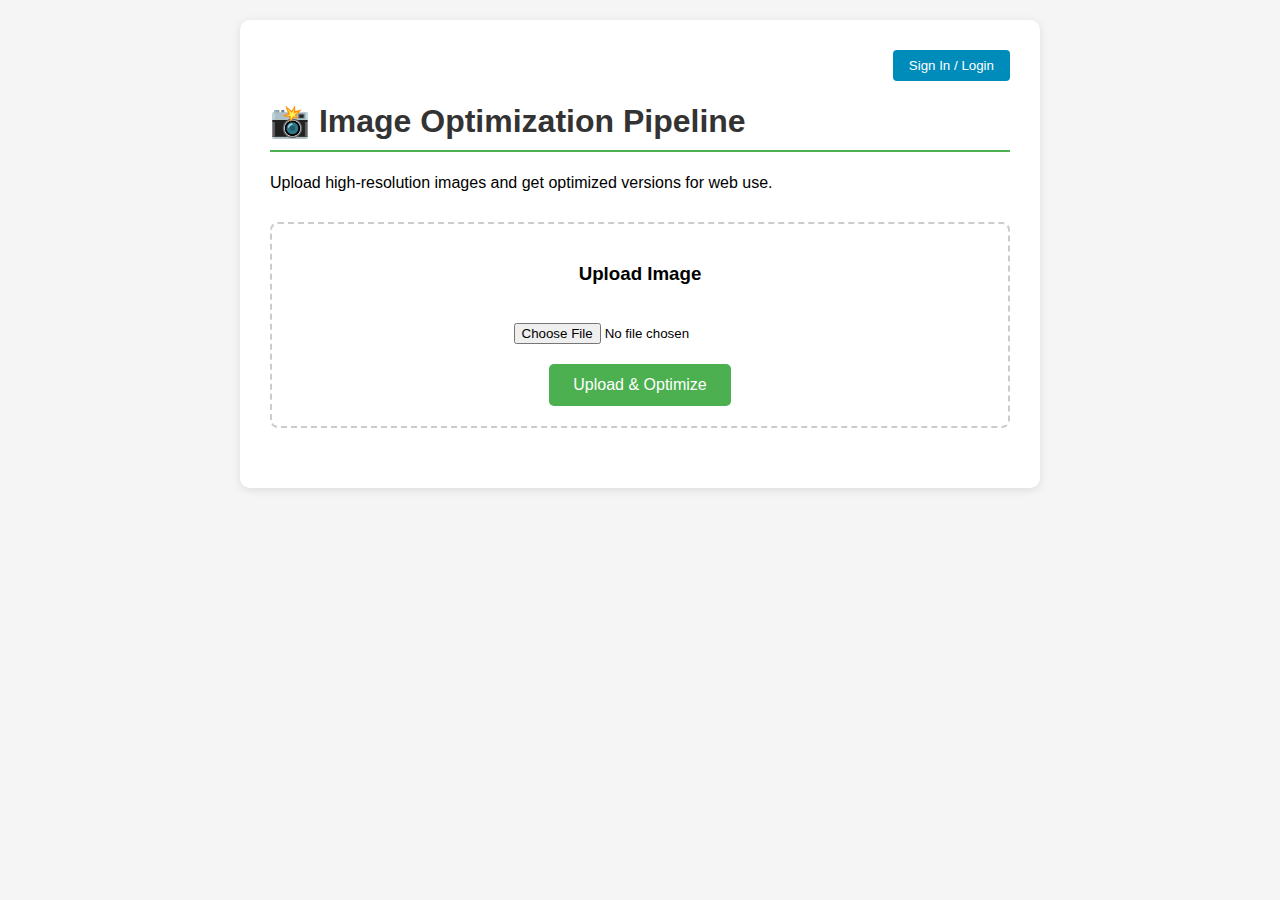
<file: index.html>
<!DOCTYPE html>
<html lang="en">
<head>
    <meta charset="UTF-8">
    <meta name="viewport" content="width=device-width, initial-scale=1.0">
    <title>Image Optimizer - Upload</title>
    <style>
        body {
            font-family: Arial, sans-serif;
            max-width: 800px;
            margin: 0 auto;
            padding: 20px;
            background-color: #f5f5f5;
        }
        .container {
            background: white;
            padding: 30px;
            border-radius: 10px;
            box-shadow: 0 2px 10px rgba(0,0,0,0.1);
        }
        h1 {
            color: #333;
            border-bottom: 2px solid #4CAF50;
            padding-bottom: 10px;
        }
        .upload-section {
            margin: 30px 0;
            padding: 20px;
            border: 2px dashed #ccc;
            border-radius: 8px;
            text-align: center;
        }
        #fileInput {
            padding: 10px;
            margin: 10px 0;
        }
        #uploadBtn {
            background-color: #4CAF50;
            color: white;
            padding: 12px 24px;
            border: none;
            border-radius: 5px;
            cursor: pointer;
            font-size: 16px;
        }
        #uploadBtn:hover {
            background-color: #45a049;
        }
        #progressBar {
            width: 100%;
            height: 20px;
            margin: 20px 0;
            display: none;
        }
        #status {
            margin-top: 20px;
            padding: 10px;
            border-radius: 5px;
            display: none;
        }
        .status-success {
            background-color: #d4edda;
            color: #155724;
            border: 1px solid #c3e6cb;
        }
        .status-error {
            background-color: #f8d7da;
            color: #721c24;
            border: 1px solid #f5c6cb;
        }
        .login-section {
            text-align: right;
            margin-bottom: 20px;
        }
        #loginBtn, #logoutBtn {
            background-color: #008CBA;
            color: white;
            padding: 8px 16px;
            border: none;
            border-radius: 4px;
            cursor: pointer;
        }
        .image-result {
    background: #f9f9f9;
    transition: background 0.3s;
}
.image-result:hover {
    background: #f0f0f0;
}
.image-result button {
    background: #008CBA;
    color: white;
    border: none;
    border-radius: 3px;
    cursor: pointer;
}
.image-result button:hover {
    background: #007B9A;
}
#results h3 {
    color: #333;
    border-bottom: 2px solid #4CAF50;
    padding-bottom: 10px;
    margin-top: 30px;
}
    </style>
</head>
<body>
    <div class="container">
        <div class="login-section">
            <button id="loginBtn" onclick="login()">Sign In / Login</button>
            <button id="logoutBtn" onclick="logout()" style="display:none;">Logout</button>
        </div>
        
        <h1>📸 Image Optimization Pipeline</h1>
        <p>Upload high-resolution images and get optimized versions for web use.</p>
        
        <div class="upload-section">
            <h3>Upload Image</h3>
            <input type="file" id="fileInput" accept="image/*">
            <br>
            <button id="uploadBtn" onclick="uploadImage()">Upload & Optimize</button>
            
            <progress id="progressBar" value="0" max="100"></progress>
            
            <div id="status"></div>
        </div>
        
        <div id="results" style="display:none;">
            <h3>Optimized Images</h3>
            <div id="imageLinks"></div>
        </div>
    </div>
    <script src="https://sdk.amazonaws.com/js/aws-sdk-2.1495.0.min.js"></script>
    <script src="app.js"></script>
</body>
</html>
</file>
